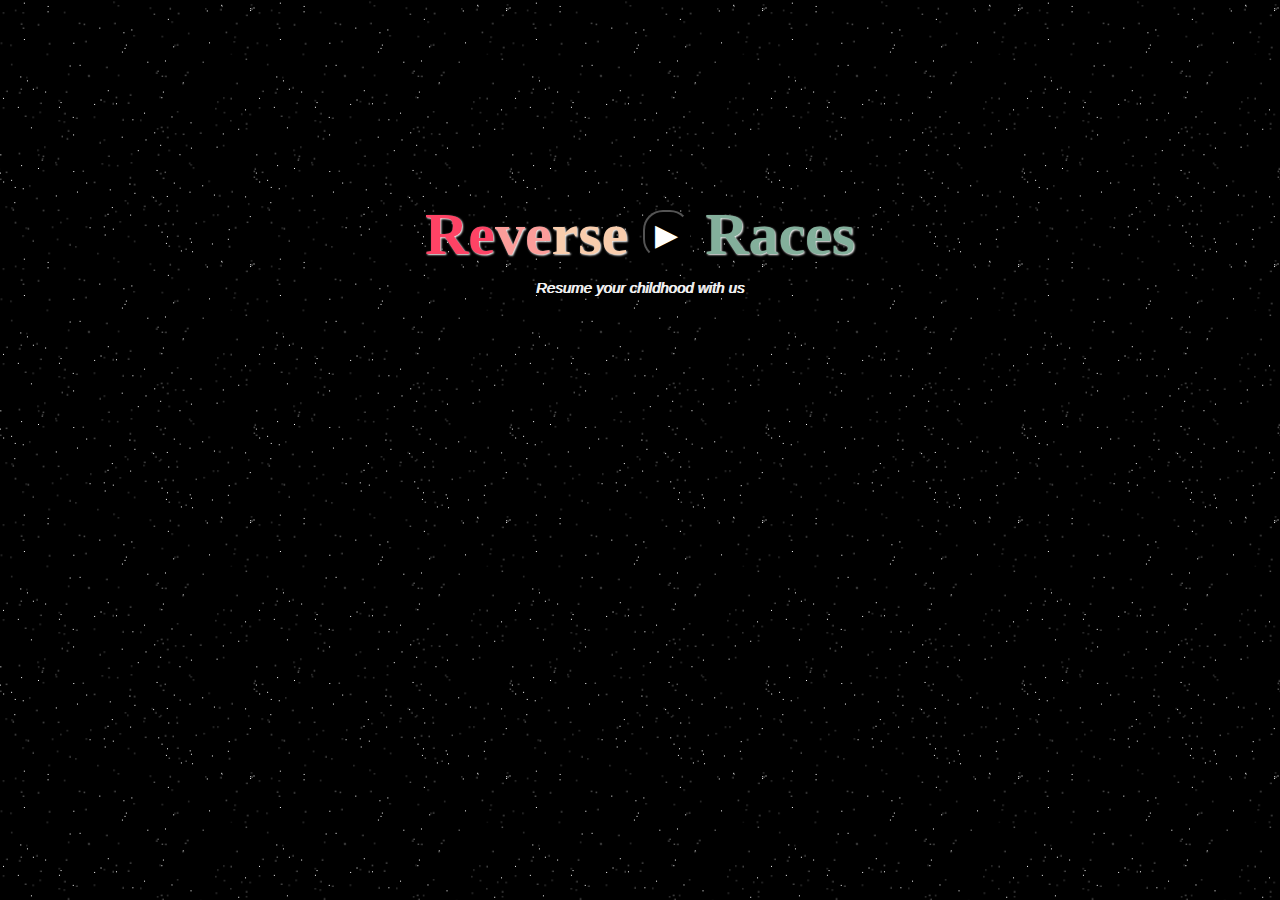
<file: index.html>
<html>
  <head>
    <title> PLay games for free</title>
    <link rel='stylesheet' href='https://cdnjs.cloudflare.com/ajax/libs/font-awesome/4.7.0/css/font-awesome.min.css'>
  <link rel="stylesheet" href="css/something.css">
  </head>
  <body>
    
    <div class="heads">
      <p class="news">
        <span style="color:#fe4365">Re</span><span style="color:#fc9d9a">ve</span><span style="color:#f9cdad">rse&nbsp</span><span style="color:#c8c8a9"><button><nav><a href="so.html">&#9654;</a></nav>
</button> </span><span style="color:#83af9b">&nbspRaces
      <p class="ideas"><em>Resume your childhood with us</em></p>
    </div>
    <div>
</body>
<script src="js/something.js"></script>
   </html>
</file>
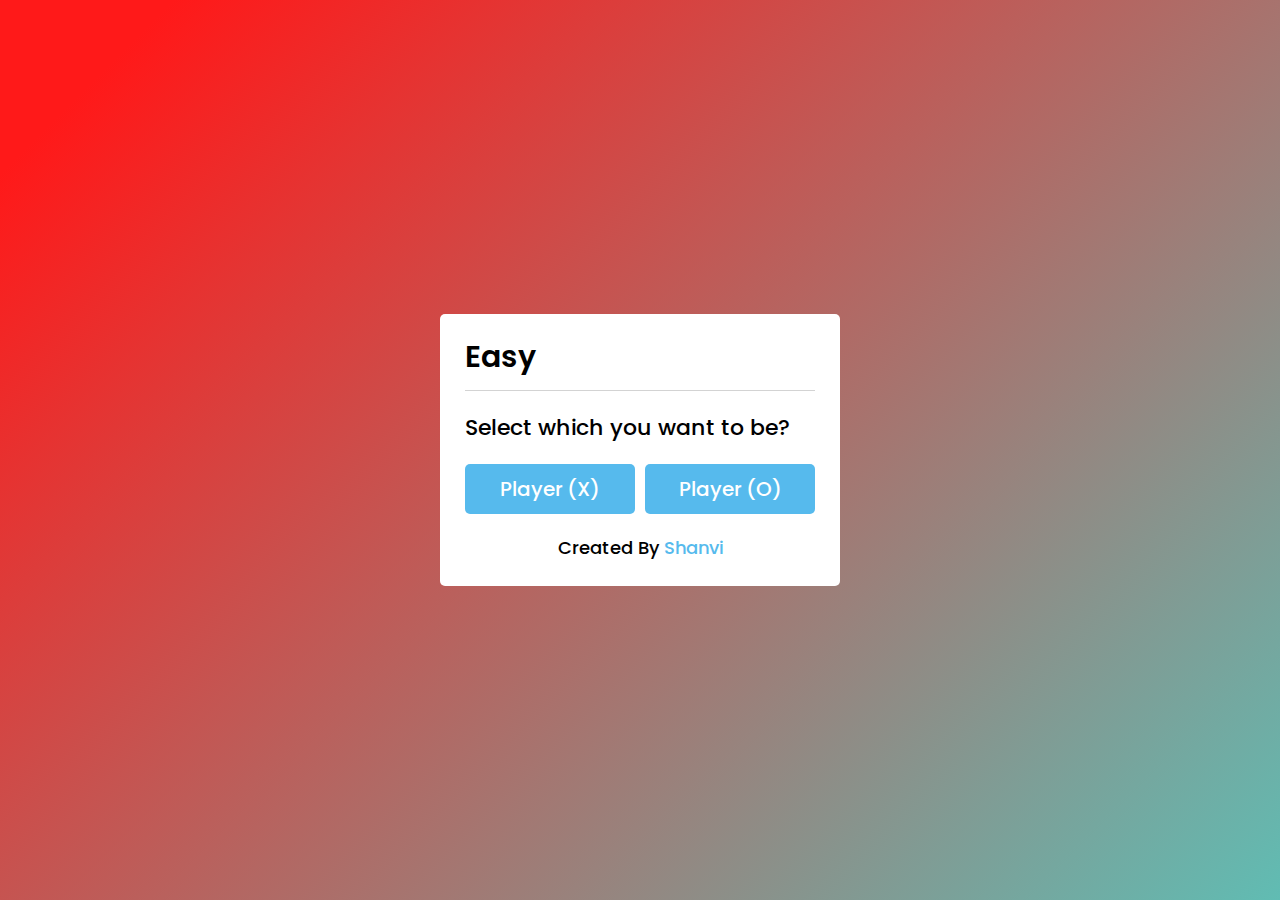
<file: easy.html>
<!DOCTYPE html>

<html lang="en">
<head>
    <meta charset="UTF-8">
    <title>Shanvi website</title>
    <link rel="stylesheet" href="css/style.css">
    <link rel="stylesheet" href="https://cdnjs.cloudflare.com/ajax/libs/font-awesome/5.15.3/css/all.min.css"/>
</head>
<body>
  <!-- select box -->
  <div class="select-box">
    <header>Easy</header>
    <div class="content">
      <div class="title">Select which you want to be?</div>
      <div class="options">
        <button class="playerX">Player (X)</button>
        <button class="playerO">Player (O)</button>
      </div>
      <div class="credit">Created By <a href="" target="_blank">Shanvi</a></div>
    </div>
  </div> 

  <!-- playboard section -->
  <div class="play-board">
    <div class="details">
      <div class="players">
        <span class="Xturn">X's Turn</span>
        <span class="Oturn">O's Turn</span>
        <div class="slider"></div>
      </div>
    </div>
    <div class="play-area">
      <section>
        <span class="box1"></span>
        <span class="box2"></span>
        <span class="box3"></span>
      </section>
      <section>
        <span class="box4"></span>
        <span class="box5"></span>
        <span class="box6"></span>
      </section>
      <section>
        <span class="box7"></span>
        <span class="box8"></span>
        <span class="box9"></span>
      </section>
    </div>
  </div>

  <!-- result box -->
  <div class="result-box">
    <div class="won-text"></div>
    <div class="btn"><button>Replay</button></div>
    <div class="btn"><button><nav><a href="medium.html">Next</a></nav></button></div>
  </div>
   

  <script src="js/script.js"></script>

</body>
</html>
</file>
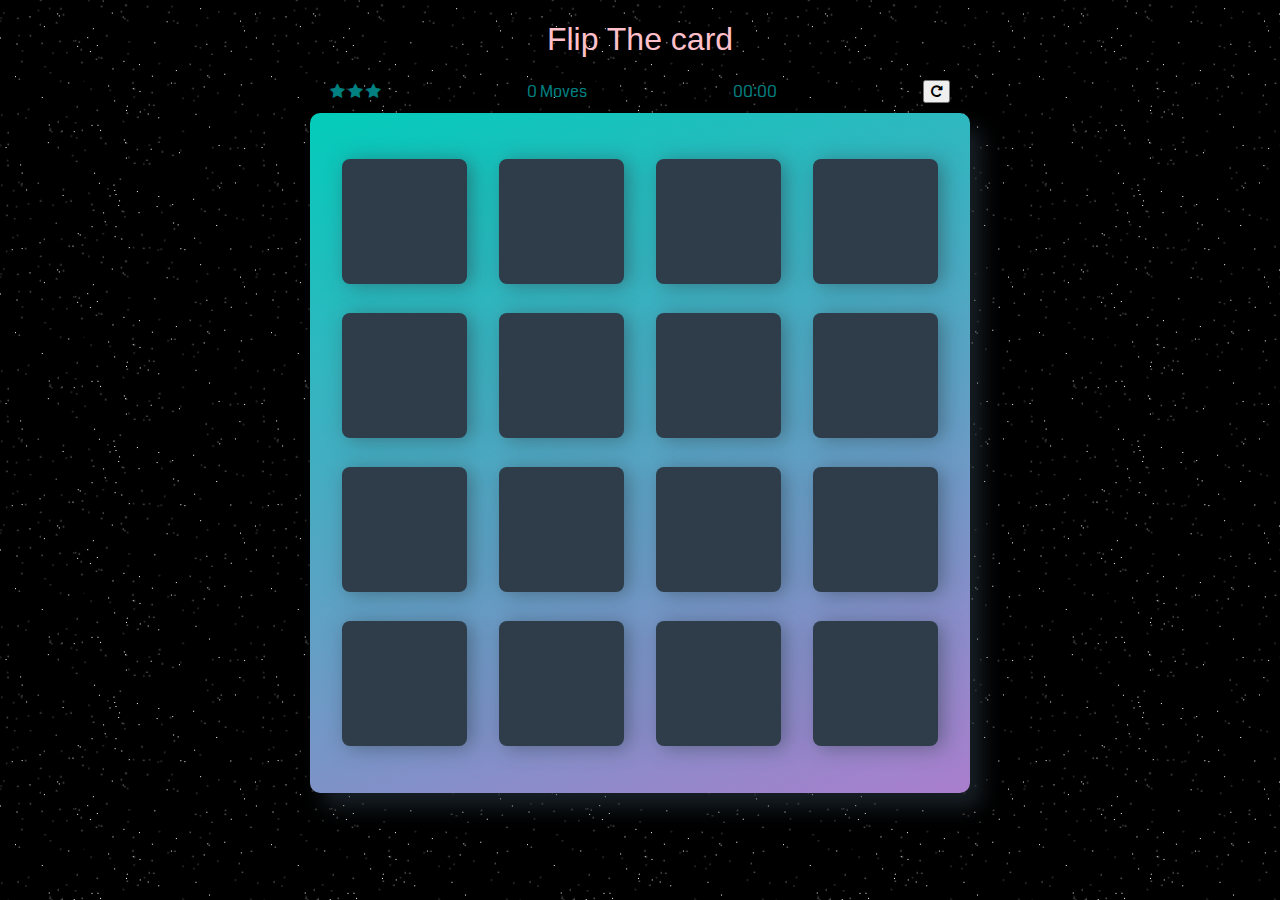
<file: flip.html>
<html lang="en">
<head>
    <meta charset="utf-8">
    <title>Matching Game</title>
    <meta name="description" content="">
  <meta name="viewport" content="width=device-width, initial-scale=1.0">
    <link rel="stylesheet prefetch" href="https://maxcdn.bootstrapcdn.com/font-awesome/4.6.1/css/font-awesome.min.css">
    <link rel="stylesheet prefetch" href="https://fonts.googleapis.com/css?family=Coda">
    <link rel="stylesheet" href="css/flip.css">
</head>
<body>

    <div class="container">
        <header>
            <h1>Flip The card</h1>
        </header>

        <section class="score-panel">
        	<ul class="stars">
        		<li id="one"><i class="fa fa-star"></i></li>
        		<li id="two"><i class="fa fa-star"></i></li>
        		<li id="three"><i class="fa fa-star"></i></li>
        	</ul>     
          <p><span id="moves">0</span> Moves</p>
          <div id="timer">00:00</div>   
            <button id="restartClick">
        		<i class="fa fa-repeat"></i>
        	</button> 
        </section>
        <ul class="deck">
            <li class="card" tabindex="0">
                <i class="fa fa-diamond"></i>
            </li>
            <li class="card" tabindex="0">
                <i class="fa fa-paper-plane-o"></i>
            </li>
            <li class="card" tabindex="0">
                <i class="fa fa-anchor"></i>
            </li>
            <li class="card" tabindex="0">
                <i class="fa fa-bolt"></i>
            </li>
            <li class="card">
                <i class="fa fa-cube"></i>
            </li>
            <li class="card">
                <i class="fa fa-anchor"></i>
            </li>
            <li class="card">
                <i class="fa fa-leaf"></i>
            </li>
            <li class="card">
                <i class="fa fa-bicycle"></i>
            </li>
            <li class="card">
                <i class="fa fa-diamond"></i>
            </li>
            <li class="card">
                <i class="fa fa-bomb"></i>
            </li>
            <li class="card">
                <i class="fa fa-leaf"></i>
            </li>
            <li class="card">
                <i class="fa fa-bomb"></i>
            </li>
            <li class="card">
                <i class="fa fa-bolt"></i>
            </li>
            <li class="card">
                <i class="fa fa-bicycle"></i>
            </li>
            <li class="card">
                <i class="fa fa-paper-plane-o"></i>
            </li>
            <li class="card">
                <i class="fa fa-cube"></i>
            </li>
        </ul>
    </div>
  
<!--  <div id="leader-board" class="leaderboard-modal">
   <div class="result-board">
      <h1 class='board-heading'>Leader-Board</h1>
    <p id="result"></p>
   </div>
</div> -->
  
  <!-- The Modal -->
<div id="myModal" class="modal">
  <!-- Modal content -->
  <div class="modal-content">

    <h1 id="modal-heading">Congratulation You Won !</h1>
 <div class="result-board">
      <h1 class='board-heading'>Leader Board</h1>
    <p id="result" class="result-text"></p>
   </div>
    <button id="play-again" tabindex ="-1" class="play-again-button">Play again</button>
  
  </div>
</div>

    <script src="js/flip.js"></script>
    <script src="js/kit.js"></script>
</body>
</html>
</file>
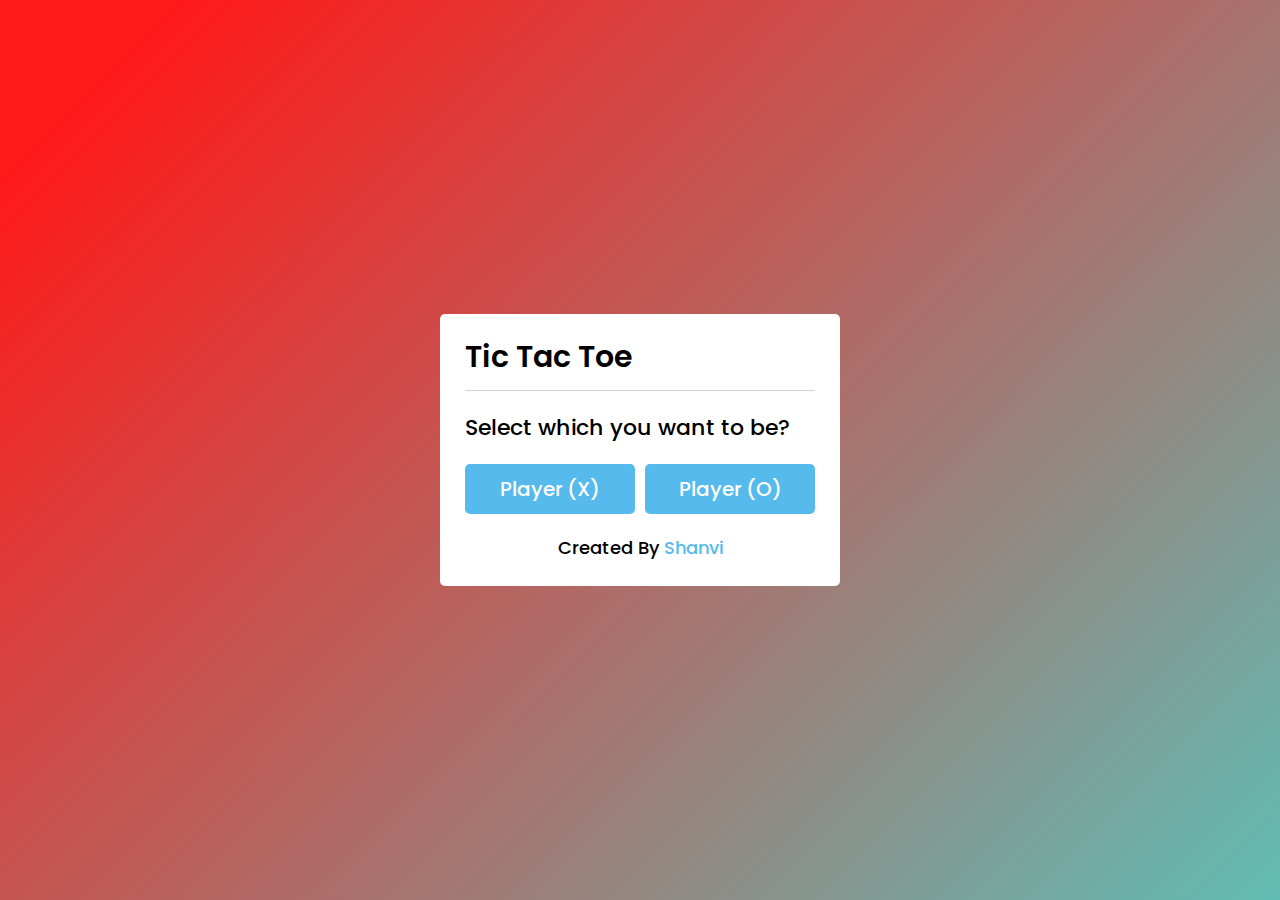
<file: medium.html>
<!DOCTYPE html>
<!-- Created By CodingNepal - www.youtube.com/codingnepal || www.codingnepalweb.com -->
<html lang="en">
<head>
    <meta charset="UTF-8">
    <title>Shanvi website</title>
    <link rel="stylesheet" href="css/style.css">
    <link rel="stylesheet" href="https://cdnjs.cloudflare.com/ajax/libs/font-awesome/5.15.3/css/all.min.css"/>
</head>
<body>
  <!-- select box -->
  <div class="select-box">
    <header>Tic Tac Toe</header>
    <div class="content">
      <div class="title">Select which you want to be?</div>
      <div class="options">
        <button class="playerX">Player (X)</button>
        <button class="playerO">Player (O)</button>
      </div>
      <div class="credit">Created By <a href="https://www.youtube.com/codingnepal" target="_blank">Shanvi</a></div>
    </div>
  </div> 

  <!-- playboard section -->
  <div class="play-board">
    <div class="details">
      <div class="players">
        <span class="Xturn">X's Turn</span>
        <span class="Oturn">O's Turn</span>
        <div class="slider"></div>
      </div>
    </div>
    <div class="play-area">
      <section>
        <span class="box1"></span>
        <span class="box2"></span>
        <span class="box3"></span>
       <span class="box4"></span>
      </section>
      <section>
        <span class="box5"></span>
        <span class="box6"></span>
        <span class="box7"></span>
       <span class="box8"></span>
      </section>
      <section>
        <span class="box9"></span>
        <span class="box10"></span>
        <span class="box11"></span>
        <span class="box12"></span>
      </section>
      <section>
        <span class="box13"></span>
        <span class="box14"></span>
        <span class="box15"></span>
      <span class="box16"></span>
      </section>
    </div>
  </div>

  <!-- result box -->
  <div class="result-box">
    <div class="won-text"></div>
    <div class="btn"><button>Replay</button></div>
  </div>

  <script src="js/scro.js"></script>

</body>
</html>
</file>
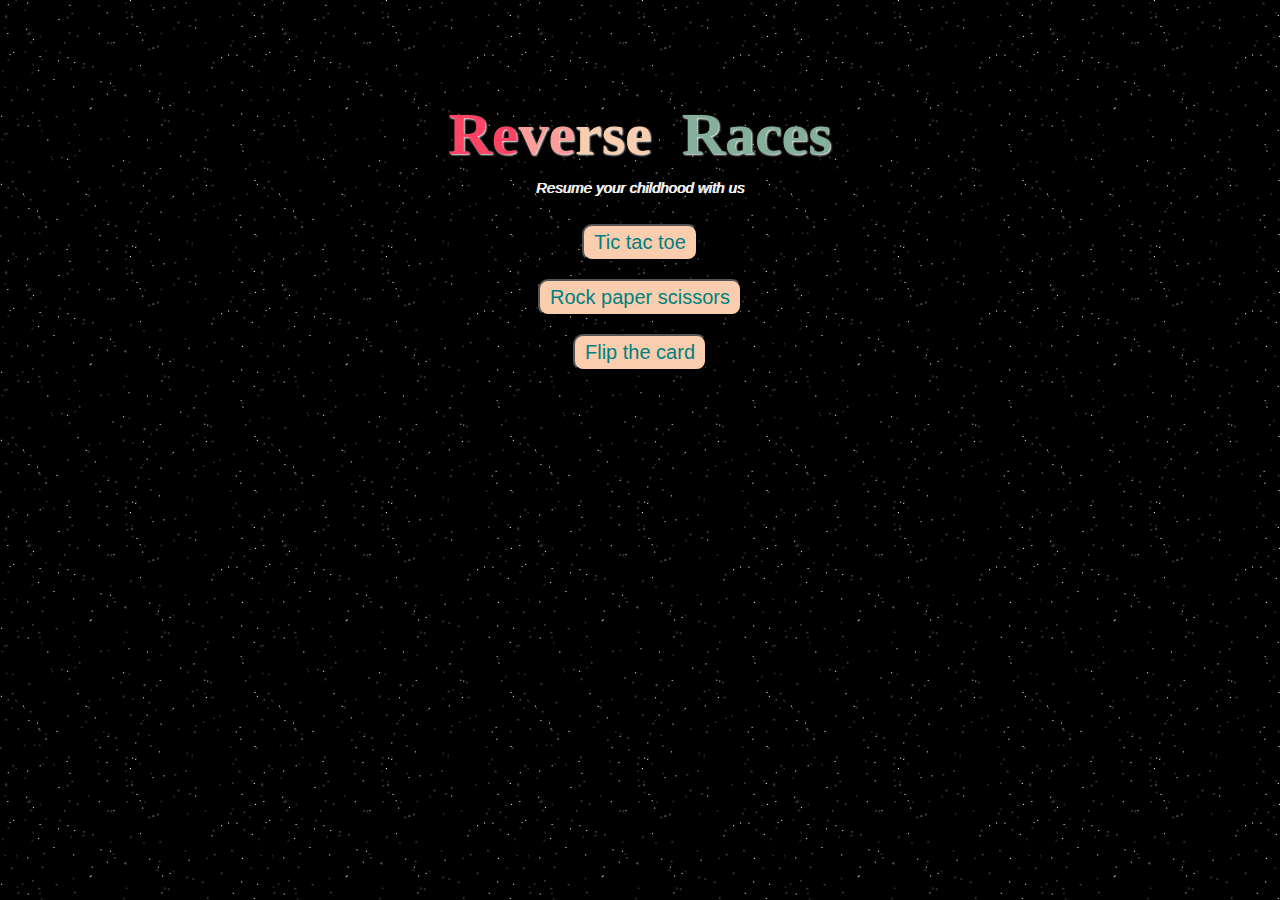
<file: so.html>
<html>
  <head>
    <title> PLay games for free</title>
    <link rel='stylesheet' href='https://cdnjs.cloudflare.com/ajax/libs/font-awesome/4.7.0/css/font-awesome.min.css'>
<link rel="stylesheet" href="css/so.css">
</head>
  <body>
    
    <div class="heads">
      <p class="news">
        <span style="color:#fe4365">Re</span><span style="color:#fc9d9a">ve</span><span style="color:#f9cdad">rse&nbsp</span><span style="color:#c8c8a9"></span><span style="color:#83af9b">&nbspRaces
      <p class="ideas"><em>Resume your childhood with us</em></p><br>
        <div class="res">
        <button>
          <nav><a href="stg2.html">Tic tac toe</a></nav></button><br><br>
          <button><nav><a href="rps.html">
           Rock paper scissors</button></a></nav><br>
          <br>
          <button><nav><a href="flip.html">
          Flip the card</a></nav></button>
        </div>
    </div>
        
    <div>
      </body>
<script src="js/something.js"></script>
</html>
</file>
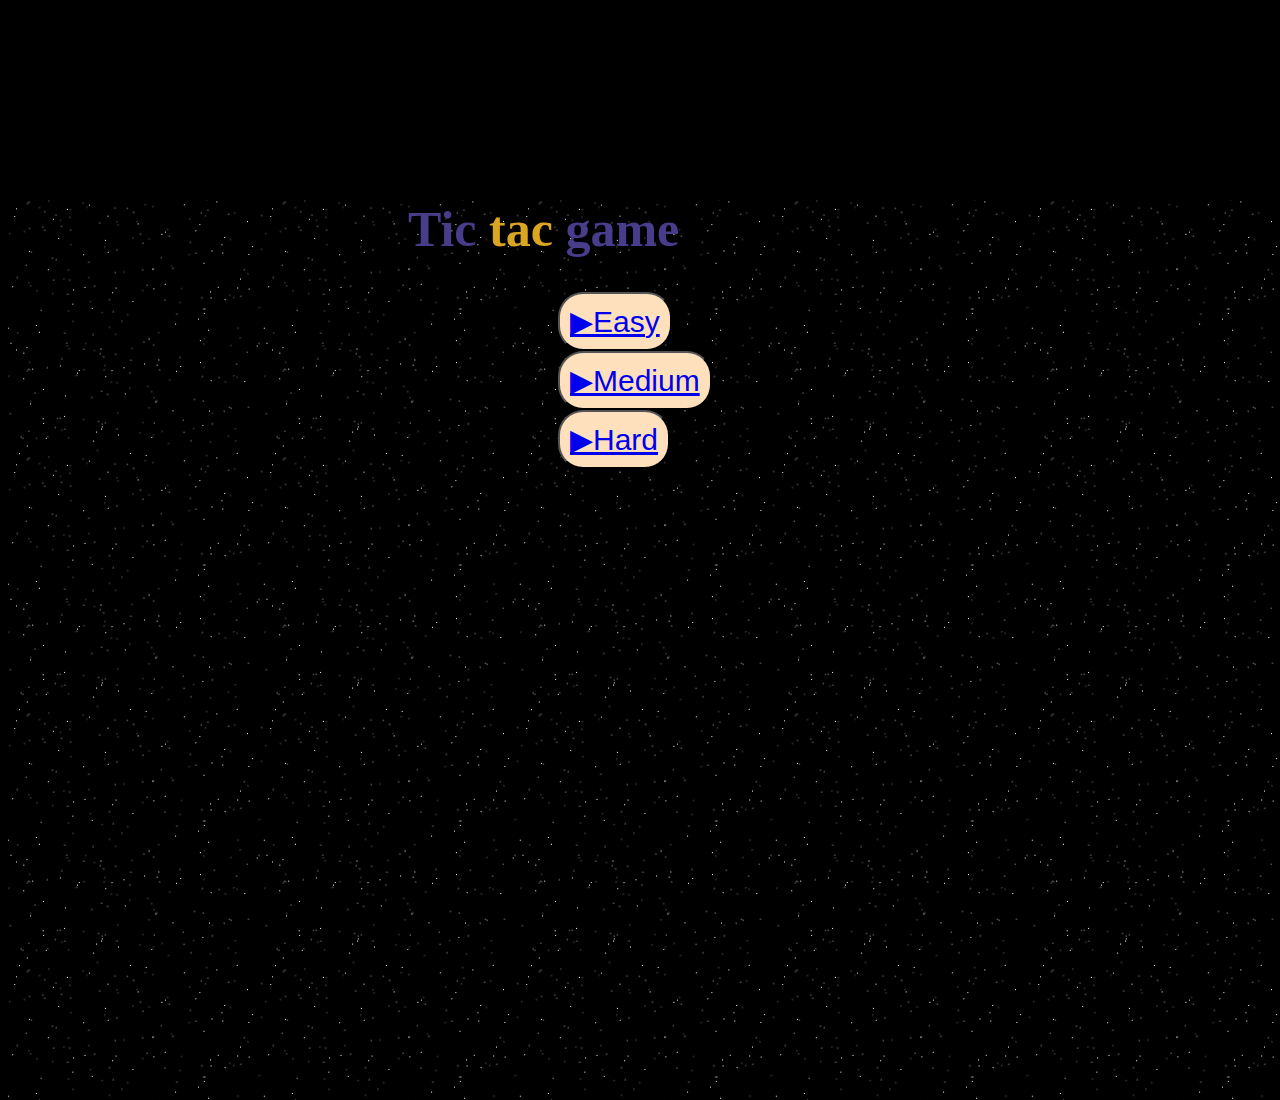
<file: stg2.html>
<html>
  <head>
    <title>Tic Tac</title>
<link rel="stylesheet" href="css/stg.css"
  </head>
  <body>
<div class="nes">
    <h1 id="demo"><span style="color:darkslateblue">Tic</span><span style="color:goldenrod"> tac</span><span style="color:darkslateblue"> game</span></h1>
    <button  ><nav><a href="easy.html"><span>&#9654;</span>Easy </a></nav></button>
    <button  ><nav><a href="medium.html"><span>&#9654;</span>Medium </a></nav></button>
    <button  ><nav><a href="hard.html"><span>&#9654;</span>Hard </a></nav></button>
 </div>
  </body>
     
<script src="js/something.js"></script>
</html>
</file>
<file: css/something.css>
*{
  padding:0px;
  margin:0px;
  
}

.news{
 text-align:center;
  display:flex;
  align-items:center;
  justify-content:center;
  font-size:60px;
  padding-top:200px;
  
   text-shadow: 1px 1px 2px white;
  font-family: Merriweather, serif;
  font-weight:bold;
}

html, body{
  width :100%;
  height:100%;
  background:black;
}
.ideas{
  padding:10px;
  text-align:center;
  font-size:15px;
  color:whitesmoke;
  font-family: Montserrat, sans-serif;
  text-shadow: 1px 0.2px 0.2px white;
}
button{
  background:black;
  color:white;
  font-size:30px;
  padding-top:5px;
  padding-left:10px;
  padding-bottom:5px;
  padding-right:10px;
  border-radius:20px;
   box-shadow: 0 0 20px 20px red outset, 0 0 0 0 red;
  -webkit-transition: all 150ms ease-out-in;
  transition: all 150ms ease-out-in;
}
button:hover{
  box-shadow: 0 0 5px 0 red inset, 0 0 5px 2px red;
}
a{
 text-decoration:none;
color:white;
}
</file>
<file: css/style.css>
@import url('https://fonts.googleapis.com/css2?family=Poppins:wght@200;300;400;500;600;700&display=swap');
*{
  margin: 0;
  padding: 0;
  box-sizing: border-box;
  font-family: 'Poppins', sans-serif;
}
::selection{
  color: #fff;
  background:black;
}
body{
  
 margin: auto;
    font-family: -apple-system, BlinkMacSystemFont, sans-serif;
    overflow: auto;
    background: linear-gradient(315deg, rgba(101,0,94,1) 3%, rgba(60,132,206,1) 38%, rgba(48,238,226,1) 68%, rgba(255,25,25,1) 98%);
    animation: gradient 15s ease infinite;
    background-size: 400% 400%;
    background-attachment: fixed;
}

@keyframes gradient {
    0% {
        background-position: 0% 0%;
    }
    50% {
        background-position: 100% 100%;
    }
    100% {
        background-position: 0% 0%;
    }
}

.wave {
    background: rgb(255 255 255 / 25%);
    border-radius: 1000% 1000% 0 0;
    position: fixed;
    width: 200%;
    height: 12em;
    animation: wave 10s -3s linear infinite;
    transform: translate3d(0, 0, 0);
    opacity: 0.8;
    bottom: 0;
    left: 0;
    z-index: -1;
}

.wave:nth-of-type(2) {
    bottom: -1.25em;
    animation: wave 18s linear reverse infinite;
    opacity: 0.8;
}

.wave:nth-of-type(3) {
    bottom: -2.5em;
    animation: wave 20s -1s reverse infinite;
    opacity: 0.9;
}

@keyframes wave {
    2% {
        transform: translateX(1);
    }

    25% {
        transform: translateX(-25%);
    }

    50% {
        transform: translateX(-50%);
    }

    75% {
        transform: translateX(-25%);
    }

    100% {
        transform: translateX(1);
    }
}
h3{
  body {
    margin: auto;
    font-family: -apple-system, BlinkMacSystemFont, sans-serif;
    overflow: auto;
    background: linear-gradient(315deg, rgba(101,0,94,1) 3%, rgba(60,132,206,1) 38%, rgba(48,238,226,1) 68%, rgba(255,25,25,1) 98%);
    animation: gradient 15s ease infinite;
    background-size: 400% 400%;
    background-attachment: fixed;
}

@keyframes gradient {
    0% {
        background-position: 0% 0%;
    }
    50% {
        background-position: 100% 100%;
    }
    100% {
        background-position: 0% 0%;
    }
}

.wave {
    background: rgb(255 255 255 / 25%);
    border-radius: 1000% 1000% 0 0;
    position: fixed;
    width: 200%;
    height: 12em;
    animation: wave 10s -3s linear infinite;
    transform: translate3d(0, 0, 0);
    opacity: 0.8;
    bottom: 0;
    left: 0;
    z-index: -1;
}

.wave:nth-of-type(2) {
    bottom: -1.25em;
    animation: wave 18s linear reverse infinite;
    opacity: 0.8;
}

.wave:nth-of-type(3) {
    bottom: -2.5em;
    animation: wave 20s -1s reverse infinite;
    opacity: 0.9;
}

@keyframes wave {
    2% {
        transform: translateX(1);
    }

    25% {
        transform: translateX(-25%);
    }

    50% {
        transform: translateX(-50%);
    }

    75% {
        transform: translateX(-25%);
    }

    100% {
        transform: translateX(1);
    }
}
}
.select-box, .play-board, .result-box{
  position: absolute;
  top: 50%;
  left: 50%;
  transform: translate(-50%, -50%);
  transition: all 0.3s ease;
}
.select-box{
  background: #fff;
  padding: 20px 25px 25px;
  border-radius: 5px;
  max-width: 400px;
  width: 100%;
}
.select-box.hide{
  opacity: 0;
  pointer-events: none;
}
.select-box header{
  font-size: 30px;
  font-weight: 600;
  padding-bottom: 10px;
  border-bottom: 1px solid lightgrey;
}
.select-box .title{
  font-size: 22px;
  font-weight: 500;
  margin: 20px 0;
}
.select-box .options{
  display: flex;
  width: 100%;
}
.options button{
  width: 100%;
  font-size: 20px;
  font-weight: 500;
  padding: 10px 0;
  border: none;
  background: #56baed;
  border-radius: 5px;
  color: #fff;
  outline: none;
  cursor: pointer;
  transition: all 0.3s ease;
}
.options button:hover,
.btn button:hover{
  transform: scale(0.96);
}
.options button.playerX{
  margin-right: 5px;
}
.options button.playerO{
  margin-left: 5px;
}
.select-box .credit{
  text-align: center;
  margin-top: 20px;
  font-size: 18px;
  font-weight: 500;
}
.select-box .credit a{
  color: #56baed;
  text-decoration: none;
}
.select-box .credit a:hover{
  text-decoration: underline;
}

.play-board{
  opacity: 0;
  pointer-events: none;
  transform: translate(-50%, -50%) scale(0.9);
}
.play-board.show{
  opacity: 1;
  pointer-events: auto;
  transform: translate(-50%, -50%) scale(1);
}
.play-board .details{
  padding: 7px;
  border-radius: 5px;
  background: #fff;
}
.play-board .players{
  width: 100%;
  display: flex;
  position: relative;
  justify-content: space-between;
}
.players span{
  position: relative;
  z-index: 2;
  color: #56baed;
  font-size: 20px;
  font-weight: 500;
  padding: 10px 0;
  width: 100%;
  text-align: center;
  cursor: default;
  user-select: none;
  transition: all 0.3 ease;
}
.players.active span:first-child{
  color: #fff;
}
.players.active span:last-child{
  color: #56baed;
}
.players span:first-child{
  color: #fff;
}
.players .slider{
  position: absolute;
  top: 0;
  left: 0;
  width: 50%;
  height: 100%;
  background: #56baed;
  border-radius: 5px;
  transition: all 0.3s ease;
}
.players.active .slider{
  left: 50%;
}
.players.active span:first-child{
  color: #56baed;
}
.players.active span:nth-child(2){
  color: #fff;
}
.players.active .slider{
  left: 50%;
}
.play-area{
  margin-top: 20px;
}
.play-area section{
  display: flex;
  margin-bottom: 1px;
}
.play-area section span{
  display: block;
  height: 90px;
  width: 90px;
  margin: 2px;
  color: #56baed;
  font-size: 40px;
  line-height: 80px;
  text-align: center;
  border-radius: 5px;
  background: #fff;
}

.result-box{
  padding: 25px 20px;
  border-radius: 5px;
  max-width: 400px;
  width: 100%;
  opacity: 0;
  text-align: center;
  background: #fff;
  pointer-events: none;
  transform: translate(-50%, -50%) scale(0.9);
}
.result-box.show{
  opacity: 1;
  pointer-events: auto;
  transform: translate(-50%, -50%) scale(1);
}
.result-box .won-text{
  font-size: 30px;
  font-weight: 500;
  display: flex;
  justify-content: center;
}
.result-box .won-text p{
  font-weight: 600;
  margin: 0 5px;
}
.result-box .btn{
  width: 100%;
  margin-top: 25px;
  display: flex;
  justify-content: center;
}
.btn button{
  font-size: 18px;
  font-weight: 500;
  padding: 8px 20px;
  border: none;
  background: #56baed;
  border-radius: 5px;
  color: #fff;
  outline: none;
  cursor: pointer;
  transition: all 0.3s ease;
}
</file>
<file: css/flip.css>
html {
    box-sizing: border-box;
}

*,
*::before,
*::after {
    box-sizing: inherit;
}

.stopwatch {
  font-size: 16px;
  text-align: center;
}

html,
body {
    width: 100%;
    height: 100%;
    margin: 0;
    padding: 0;
}

body {
    background: #ffffff url('../img/geometry2.png'); /* Background pattern from Subtle Patterns */
    font-family: 'Coda', cursive;
}

.container {
    display: flex;
    justify-content: center;
    align-items: center;
    flex-direction: column;
}

h1 {
    font-family: 'Open Sans', sans-serif;
    font-weight: 300;
   color:pink;

}

/*
 * Styles for the deck of cards
 */

.deck {
    width: 660px;
    min-height: 680px;
    background: linear-gradient(160deg, #02ccba 0%, #aa7ecd 100%);
    padding: 32px;
    border-radius: 10px;
    box-shadow: 12px 15px 20px 0 rgba(46, 61, 73, 0.5);
    display: flex;
    flex-wrap: wrap;
    justify-content: space-between;
    align-items: center;
    margin: 0 0 3em;
}

.deck > .card {
    height: 125px;
    width: 125px;
    background: #2e3d49;
    font-size: 0;
    color: #ffffff;
    border-radius: 8px;
    cursor: pointer;
    display: flex;
    justify-content: center;
    align-items: center;
    box-shadow: 5px 2px 20px 0 rgba(46, 61, 73, 0.5);
}

.deck .card.open {
    transform: rotateY(0);
    background: #02b3e4;
    cursor: default;
    pointer-events: none;
}

.deck .card.show {
    font-size: 33px;
}

.deck .card.match {
    cursor: default;
    background: #02ccba;
    font-size: 33px;
    pointer-events: none;
}
.trick {
   -webkit-transition: width 2s, height 2s, -webkit-transform 2s; /* Safari */
    transition: width 2s, height 2s, transform 2s;
      -webkit-transform: rotate(360deg); /* Safari */
    transform: rotate(360deg);
}

/*
*Leader Board
*/

.board-heading{
    text-align: center;
    padding: 5px;
  color: red;
}
.result-board{
  height: 200px;
    background-color: #fefefe;
    margin: auto;
    padding: 10px;
    border: 1px solid #888;
    width: 45%;
  overflow: scroll;
/*     text-align: center; */
}
/*
 * Styles for the Score Panel
 */
.score-panel {
    display: flex;
    text-align: left;
    width: 620px;
    margin-bottom: 10px;
    justify-content: space-between;
}

.score-panel .stars {
  
    margin: 0;
    padding: 0;
    display: inline-block;
}

 .score-panel p {
  margin: 0; 
} 
.score-panel .stars li {
    list-style: none;
    display: inline-block; 
}
.score-panel .restart {
    float: right;
    cursor: pointer;
}

/* 
*MODAL
*/

.modal {
    display: none; /* Hidden by default */
    position: fixed; /* Stay in place */ 
    z-index: 1; /* Sit on top */
    padding-top: 100px; /* Location of the box */
    left: 0;
    top: 0;
    width: 100%; /* Full width */
    height: 100%; /* Full height */
    overflow: auto; /* Enable scroll if needed */
    background-color: rgb(0,0,0); /* Fallback color */
    background-color: rgba(0,0,0,0.7); /* Black w/ opacity */
    
}
  /* Modal Content */
.modal-content {
    background-color: #fefefe;
    margin: auto;
    padding: 20px;
    border: 1px solid #888;
    width: 80%; 
    text-align: center;
}

.play-again-button{
  cursor: pointer;
  font-size:1.5em;
  padding: 5px;
  margin: 10px; 
}
.play-again-button:hover{
  color: green;
}
.modal-text{
    font-size: 24px;
    line-height: 36px;
  
}

/* RESPONSIVE  */

@media screen and (min-width: 360px) and (max-width: 480px) {
h1 {
    font-size: 1.5em;
}
.result-board{
  width: 90%;
 }
.fa {
    font-size: 0.8em;
}
.modal-text {
    font-size: 18px;
    padding: 5px;
    line-height: 28px;
    margin:0;
  }.modal-content {
    padding: 10px;
  }
.score-panel {
    font-size: 1em;
    width: 335px;
}
.deck {
    width: 360px;
    min-height: 480px;
    padding: 20px;
    margin: 0;
}

.deck .card {
    height: 75px;
    width: 75px;
}

.deck .card.show {
    font-size: 22px;
}
.deck .card.match {
    font-size: 22px;
}
.deck .card.notmatch {
    font-size: 22px;
}
.score-panel .restart {
    padding: 0 8px 0 8px;
}
#modal-heading { 
    font-size: 1.5em;
    margin:0;
  padding-top: 10px;
}
}

@media screen and (min-width: 481px) and (max-width: 640px){
.fa {
    font-size: 0.8em;
}
h1{
    font-size: 28px;
    color:pink;
}
  .result-board{
    width: 85%;
  }
  .modal-text{
    font-size:18px;
  }
  .result-text{
    font-size:16px;
  }
.deck {
    width: 438px;
    min-height: 523px;
    padding: 20px;
    margin: 0;
}

.deck .card {
    height: 90px;
    width: 90px;
}

  .deck .card.match {
    font-size: 22px;
}

  .deck .card.notmatch {
    font-size: 22px;
}
.score-panel {
    width: 420px;
}
.score-panel .restart {
    padding: 0 12px 0 12px;
}
}
@media screen and (min-width: 641px) and (max-width: 700px){
.fa {
    font-size: 0.8em;
}
  .result-board{
    width: 65%;
  }
.deck {
    width: 559px;
    min-height: 598px;
    padding: 20px;
    margin: 0;
}

.deck .card {
    height: 120px;
    width: 116px;
}

.deck .card.match {
    font-size: 22px;
}

.deck .card.notmatch {
    font-size: 22px;
}
.score-panel {
    width: 528px;
}
.score-panel .restart {
    padding: 0 12px 0 12px;
}
}
@media screen and (min-width: 701px) and (max-width: 1000px){
 .result-board{
    width: 60%;
  }
}
body{
  background:black;
}
section{
  color:teal;
}
</file>
<file: css/so.css>
*{
  padding:0px;
  margin:0px;
  
}

.news{
 text-align:center;
  display:flex;
  align-items:center;
  justify-content:center;
  font-size:60px;
  padding-top:100px;
  
   text-shadow: 1px 1px 2px white;
  font-family: Merriweather, serif;
  font-weight:bold;
}

html, body{
  width :100%;
  height:100%;
  background:black;
}
.ideas{
  padding:10px;
  text-align:center;
  font-size:15px;
  color:whitesmoke;
  font-family: Montserrat, sans-serif;
  text-shadow: 1px 0.2px 0.2px white;
}
button{
  
  background:#f9cdad;
  color:teal;
  font-size:20px;
  padding-top:5px;
  padding-left:10px;
  padding-bottom:5px;
  
  padding-right:10px;
  border-radius:10px;
   box-shadow: 0 0 20px 20px #83af9b outset, 0 0 0 0 #83af9b;
  -webkit-transition: all 150ms ease-out-in;
  transition: all 150ms ease-out-in;
}
button:hover{
  box-shadow: 0 0 5px 0 #83af9b inset, 0 0 5px 2px #83af9b;
}
.res{
  text-align:center;
}
a{
  text-decoration:none;
  color:teal;
}
</file>
<file: css/stg.css>
html, body{
  width:100%;
  height:100%;
  background:black;
}

h1{
  margin-top:200px;
  margin-left:400px;
  font-family: Copperplate, Papyrus, fantasy;
  font-size:50px;
 
  
  
}
button{
  color:black;
  background:#ffe0bd;
  font-size:30px;
  padding:10px;
  margin-left:550px;
  border-color: #00000;
  border-radius:25px;
  color: #00000;
  box-shadow: 0 0 40px 40px red outset, 0 0 0 0 goldenrod;
  -webkit-transition: all 150ms ease-out-in;
  transition: all 150ms ease-out-in;
}
button:hover{
  box-shadow: 0 0 10px 0 goldenrod inset, 0 0 10px 4px goldenrod;
}
</file>
